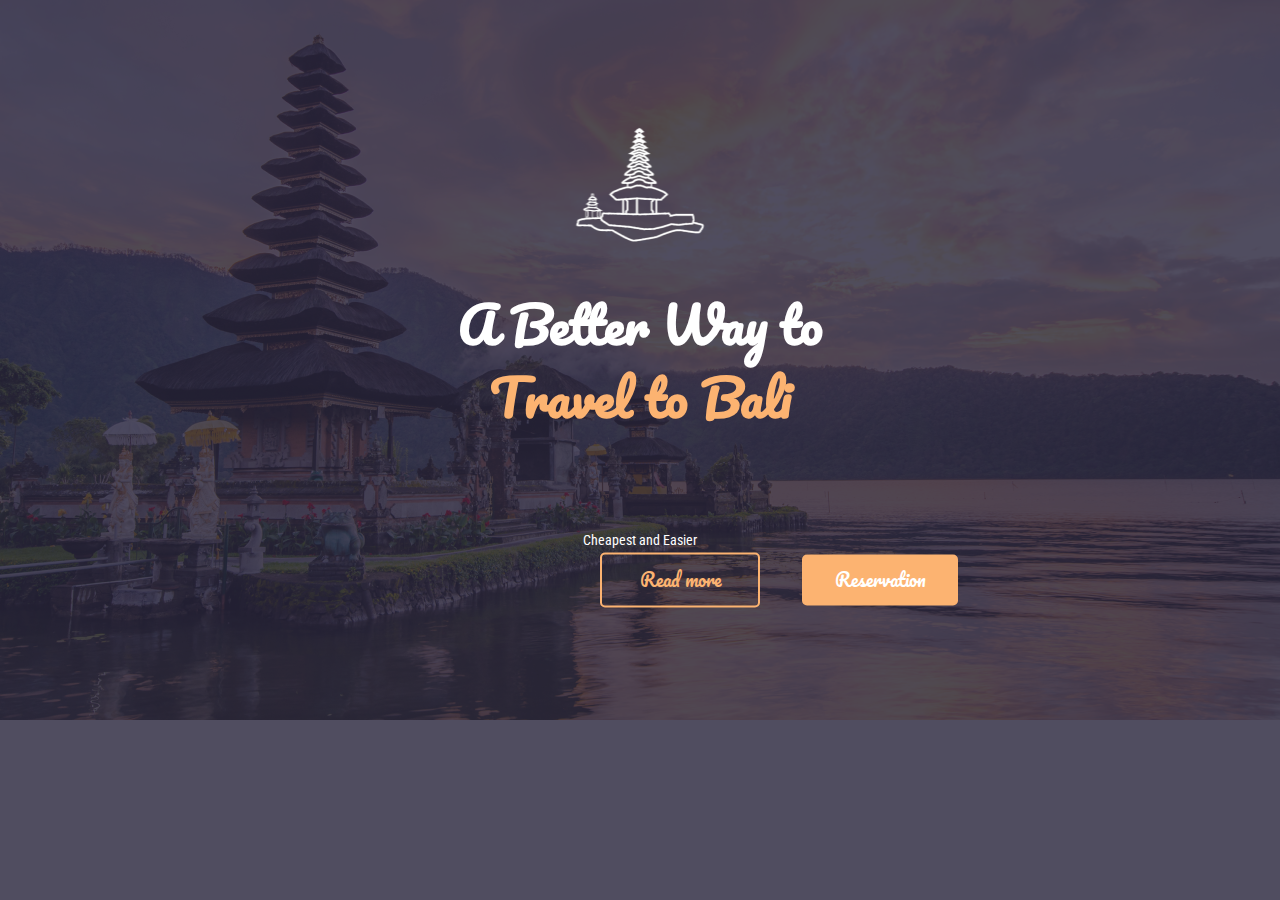
<file: index.html>
<!DOCTYPE html>
<html lang="en">

<head>
    <meta charset="UTF-8">
    <meta name="viewport" content="width=device-width, initial-scale=1.0">
    <meta http-equiv="X-UA-Compatible" content="ie=edge">
    <link rel="stylesheet" href="/css/style.css">
    <link href="https://fonts.googleapis.com/css?family=Roboto+Condensed&display=swap" rel="stylesheet">
    <link href="https://fonts.googleapis.com/css?family=Pacifico&display=swap" rel="stylesheet">
    <title>Arkademy Bali Travel</title>
</head>

<body>
    <div class="container">
        <div class="logo">
            <img src="/Img/IconBali.png" alt="">
        </div>
        <div class="tagline">
            <h1>A Better Way to</h1>
            <h1 class="orange">Travel to Bali</h1>
        </div>
        <div class="ptagline">
            <p>Cheapest and Easier</p>
        </div>
        <a href="about.html" class="btn outline">Read more</a>
        <a href="reservation.html" class="btn normal">Reservation</a>
    </div>

</body>

</html>
</file>
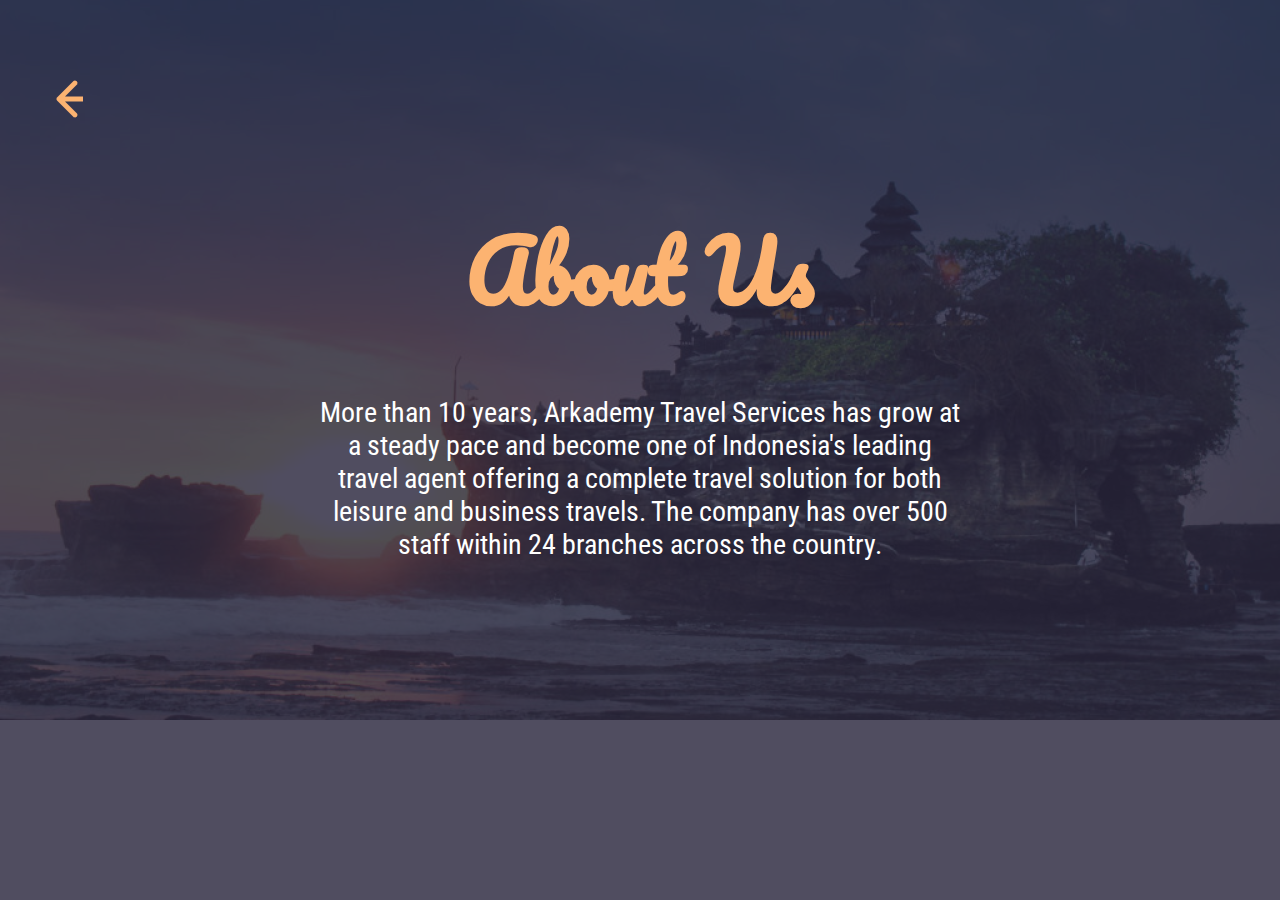
<file: about.html>
<!DOCTYPE html>
<html lang="en">

<head>
    <meta charset="UTF-8">
    <meta name="viewport" content="width=device-width, initial-scale=1.0">
    <meta http-equiv="X-UA-Compatible" content="ie=edge">
    <link rel="stylesheet" href="/css/about.css">
    <link href="https://fonts.googleapis.com/css?family=Roboto+Condensed&display=swap" rel="stylesheet">
    <link href="https://fonts.googleapis.com/css?family=Pacifico&display=swap" rel="stylesheet">
    <title>About us</title>
</head>

<body>
    <div class="container">
        <div class="back">
            <a href="index.html"> <img src="/Img/Back.png" alt=""></a>
        </div>
        <div class="judul">
            <h1>About Us</h1>
        </div>
        <div class="konten">
            <p>
                More than 10 years, Arkademy Travel Services has grow at a steady pace and become one of Indonesia's leading travel agent offering a complete travel solution for both leisure and business travels. The company has over 500 staff within 24 branches across
                the country.
            </p>
        </div>
    </div>
</body>

</html>
</file>
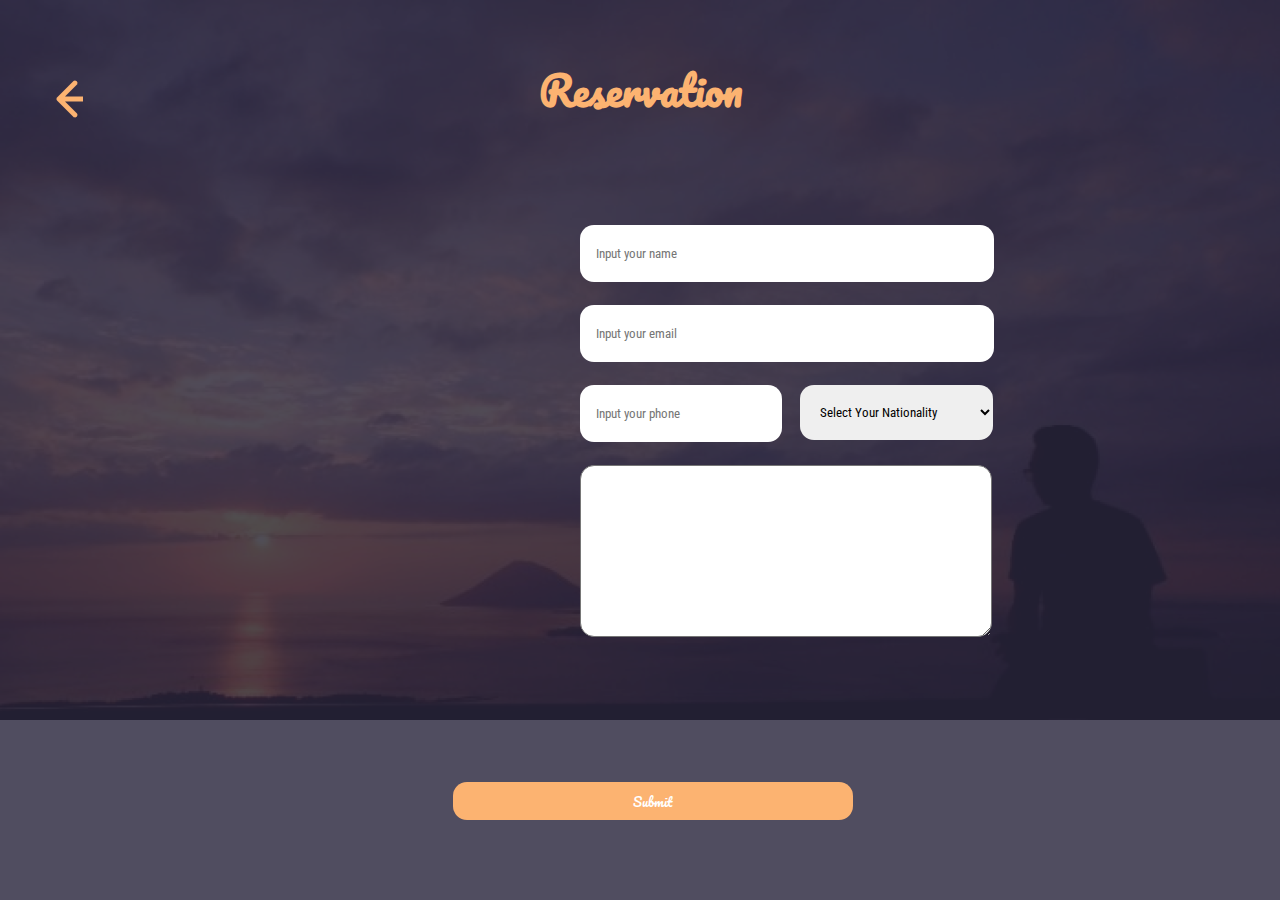
<file: reservation.html>
<!DOCTYPE html>
<html lang="en">

<head>
    <meta charset="UTF-8">
    <meta name="viewport" content="width=device-width, initial-scale=1.0">
    <meta http-equiv="X-UA-Compatible" content="ie=edge">
    <link href="https://fonts.googleapis.com/css?family=Roboto+Condensed&display=swap" rel="stylesheet">
    <link href="https://fonts.googleapis.com/css?family=Pacifico&display=swap" rel="stylesheet">
    <link rel="stylesheet" href="css/reservation.css">
    <title>Reservation</title>
</head>

<body>
    <div class="container">
        <div class="back">
            <a href="index.html"> <img src="/Img/Back.png" alt=""></a>
        </div>
        <div class="judul">
            <h1>Reservation</h1>
        </div>

        <form action="">
            <input class="nama" type="text" placeholder="Input your name" name="name">
            <input class="email" type="email" placeholder="Input your email" name="email">
            <input class="phone" type="phone" placeholder="Input your phone" name="phone">
            <select class="select" id="myList">
                <option value = "1">Select Your Nationality</option>
                <option value = "2">Indonesia</option>
                <option value = "3">Singapur</option>
                <option value = "4">Australia</option>
            </select>
            <textarea class="textarea" rows="10" cols="30" placeholder="Explain about your trip">
            </textarea>
        </form>

        <button>Submit</button>
    </div>
</body>

</html>
</file>
<file: css/style.css>
html {
    margin: 0;
    padding: 0;
    width: 100%;
}

body {
    margin: 0;
    padding: 0;
    width: 100%;
    height: 100%;
    background: url(/Img/ImageBackground.png);
    background-repeat: no-repeat;
    background-size: cover;
    display: block;
    font-family: pacifico;
    color: white;
}

.container {
    position: absolute;
    width: 100%;
    height: 100%;
    left: 0px;
    top: 0px;
    background: rgba(42, 38, 61, 0.82);
}

.logo {
    position: absolute;
    top: 20%;
    left: 50%;
    transform: translate(-50%, -50%);
}

.tagline {
    position: absolute;
    top: 40%;
    left: 50%;
    transform: translate(-50%, -50%);
    text-align: center;
    font-size: 25px;
    line-height: 40px;
}

.tagline h1.orange {
    color: #FCB371;
}

.ptagline {
    position: absolute;
    top: 60%;
    left: 50%;
    transform: translate(-50%, -50%);
    font-family: 'Roboto Condensed';
    font-size: 14px;
}

.btn {
    border-radius: 5px;
    padding-top: 9px;
    width: 156px;
    height: 42px;
    font-family: 'pacifico';
    font-size: 18px;
    text-align: center;
    text-decoration: none;
}

.btn.outline {
    position: absolute;
    top: 580px;
    left: 680px;
    transform: translate(-50%, -50%);
    color: #FCB371;
    border: 2px solid #FCB371;
    border-color: #FCB371;
    background-color: transparent;
}

.btn.outline:hover {
    background-color: #FCB371;
    color: white;
}

.btn.normal {
    position: absolute;
    top: 580px;
    left: 880px;
    transform: translate(-50%, -50%);
    color: white;
    border: none;
    background-color: #FCB371;
}

.btn.normal:hover {
    background-color: rgb(209, 141, 81);
    color: white;
}
</file>
<file: css/about.css>
html {
    margin: 0;
    padding: 0;
    width: 100%;
}

body {
    margin: 0;
    padding: 0;
    width: 100%;
    height: 100%;
    background: url(/Img/bg1.png);
    background-repeat: no-repeat;
    background-size: cover;
    display: block;
    font-family: pacifico;
    color: white;
}

.container {
    position: absolute;
    width: 100%;
    height: 100%;
    left: 0px;
    top: 0px;
    background: rgba(42, 38, 61, 0.82);
}

.judul {
    position: absolute;
    top: 30%;
    left: 50%;
    transform: translate(-50%, -50%);
    font-size: 42px;
    color: #FCB371;
}

.konten p {
    position: absolute;
    top: 50%;
    left: 50%;
    transform: translate(-50%, -50%);
    font-family: 'Roboto Condensed';
    font-size: 28px;
    text-align: center;
}

.back {
    position: absolute;
    top: 80px;
    left: 56px;
}
</file>
<file: css/reservation.css>
html {
    margin: 0;
    padding: 0;
    width: 100%;
}

body {
    margin: 0;
    padding: 0;
    width: 100%;
    height: 100%;
    background: url(/Img/bg2.png);
    background-repeat: no-repeat;
    background-size: cover;
    display: block;
    font-family: pacifico;
    color: white;
}

.container {
    position: absolute;
    width: 100%;
    height: 100%;
    left: 0px;
    top: 0px;
    background: rgba(42, 38, 61, 0.82);
}

.judul {
    position: absolute;
    top: 10%;
    left: 50%;
    transform: translate(-50%, -50%);
    font-size: 20px;
    color: #FCB371;
}

.back {
    position: absolute;
    top: 80px;
    left: 56px;
}

form {
    position: absolute;
    top: 25%;
    left: 580px
}

input {
    position: absolute;
    width: 382px;
    height: 25px;
    padding: 16px;
    border-radius: 14px;
    border: none;
    font-family: 'Roboto Condensed';
}

input.email {
    top: 80px;
}

input.phone {
    width: 170px;
    top: 160px;
}

select {
    position: absolute;
    top: 160px;
    left: 220px;
    width: 193px;
    height: 55px;
    border-radius: 14px;
    border: none;
    padding: 16px;
    font-family: 'Roboto Condensed';
}

textarea {
    position: absolute;
    top: 240px;
    border-radius: 14px;
    padding: 10px;
    width: 390px;
    font-family: 'Roboto Condensed';
}

button {
    position: absolute;
    top: 89%;
    left: 51%;
    transform: translate(-50%, -50%);
    width: 400px;
    height: 38px;
    border-radius: 14px;
    border: none;
    font-family: 'pacifico';
    color: white;
    background-color: #FCB371;
}

button:hover {
    background-color: rgb(209, 142, 84);
}
</file>
